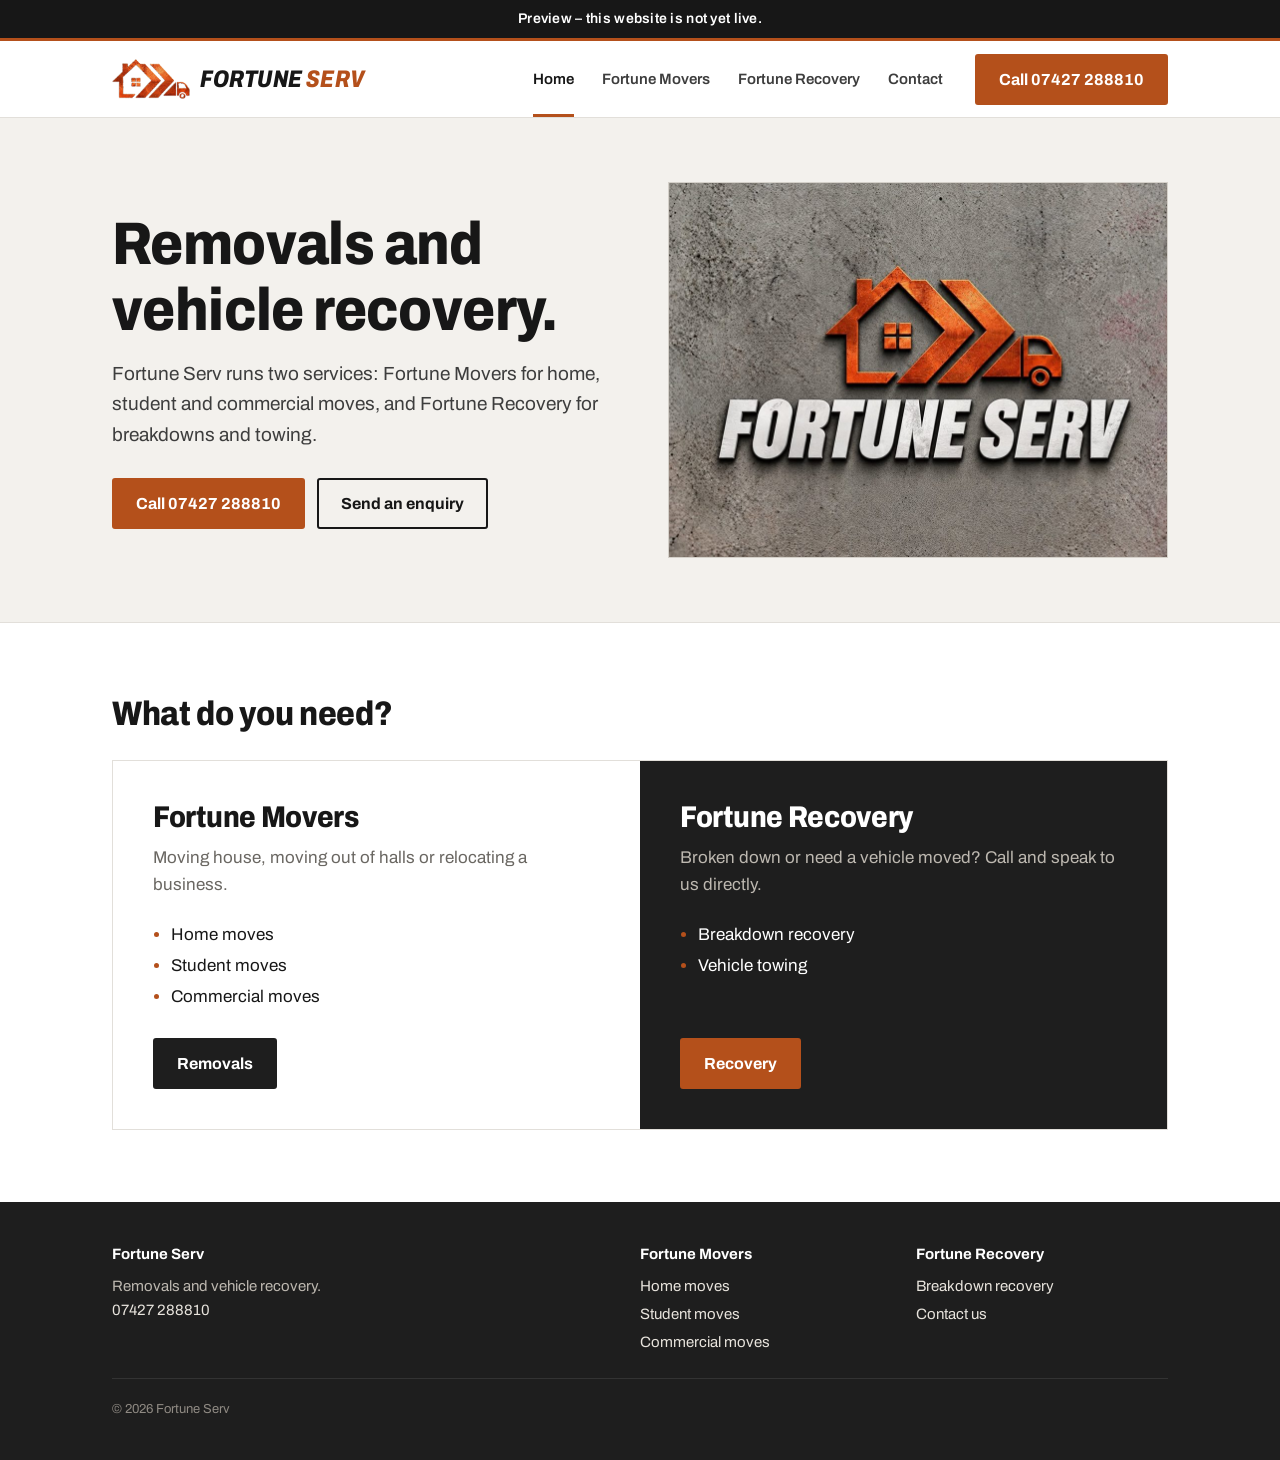
<file: index.html>
<!doctype html>
<html lang="en-GB">
<head>
  <meta charset="utf-8">
  <meta name="viewport" content="width=device-width, initial-scale=1">
  <meta name="robots" content="noindex, nofollow"><!-- PREVIEW: remove when live -->
  <title>Fortune Serv | Removals and Vehicle Recovery</title>
  <meta name="description" content="Fortune Serv: home, student and commercial removals with Fortune Movers, and breakdown recovery with Fortune Recovery.">
  <link rel="icon" href="images/favicon.svg" type="image/svg+xml">
  <link rel="preconnect" href="https://fonts.googleapis.com">
  <link rel="preconnect" href="https://fonts.gstatic.com" crossorigin>
  <link href="https://fonts.googleapis.com/css2?family=Archivo:ital,wdth,wght@0,62..125,400..800;1,62..125,800&display=swap" rel="stylesheet">
  <link rel="stylesheet" href="css/style.css">
</head>
<body>
  <!-- PREVIEW: remove this bar when the site goes live -->
  <div class="preview-bar">Preview &ndash; this website is not yet live.</div>

  <header class="header">
    <div class="wrap">
      <a class="wordmark" href="index.html"><img src="images/logo-mark.png" width="235" height="120" alt=""><span>Fortune <b>Serv</b></span></a>
      <nav class="nav" aria-label="Main">
        <a href="index.html" aria-current="page">Home</a>
        <a href="movers.html"><span class="nav-full">Fortune </span>Movers</a>
        <a href="recovery.html"><span class="nav-full">Fortune </span>Recovery</a>
        <a href="contact.html">Contact</a>
      </nav>
      <a class="btn header-call" href="tel:+447427288810">Call 07427 288810</a>
    </div>
  </header>

  <main>
    <section class="hero">
      <div class="wrap">
        <div>
          <h1>Removals and vehicle recovery.</h1>
          <p class="lede">Fortune Serv runs two services: Fortune Movers for home, student and commercial moves, and Fortune Recovery for breakdowns and towing.</p>
          <div class="actions">
            <a class="btn" href="tel:+447427288810">Call 07427 288810</a>
            <a class="btn btn-ghost" href="contact.html">Send an enquiry</a>
          </div>
        </div>
        <img class="hero-img" src="images/hero-serv.jpg" width="1000" height="750" alt="Fortune Serv logo">
      </div>
    </section>

    <section class="section">
      <div class="wrap">
        <h2 class="section-title">What do you need?</h2>
        <div class="split">
          <div class="split-item">
            <h3>Fortune Movers</h3>
            <p>Moving house, moving out of halls or relocating a business.</p>
            <ul>
              <li>Home moves</li>
              <li>Student moves</li>
              <li>Commercial moves</li>
            </ul>
            <a class="btn btn-dark" href="movers.html">Removals</a>
          </div>
          <div class="split-item is-dark">
            <h3>Fortune Recovery</h3>
            <p>Broken down or need a vehicle moved? Call and speak to us directly.</p>
            <ul>
              <li>Breakdown recovery</li>
              <li>Vehicle towing</li>
            </ul>
            <a class="btn" href="recovery.html">Recovery</a>
          </div>
        </div>
      </div>
    </section>
  </main>

  <footer class="footer">
    <div class="wrap">
      <div>
        <h4>Fortune Serv</h4>
        <p>Removals and vehicle recovery.</p>
        <p><a href="tel:+447427288810">07427 288810</a></p>
      </div>
      <div>
        <h4>Fortune Movers</h4>
        <ul>
          <li><a href="home-moves.html">Home moves</a></li>
          <li><a href="student-moves.html">Student moves</a></li>
          <li><a href="commercial-moves.html">Commercial moves</a></li>
        </ul>
      </div>
      <div>
        <h4>Fortune Recovery</h4>
        <ul>
          <li><a href="recovery.html">Breakdown recovery</a></li>
          <li><a href="contact.html">Contact us</a></li>
        </ul>
      </div>
      <p class="legal">&copy; 2026 Fortune Serv</p>
    </div>
  </footer>

  <a class="callbar" href="tel:+447427288810">Call 07427 288810</a>
</body>
</html>
</file>
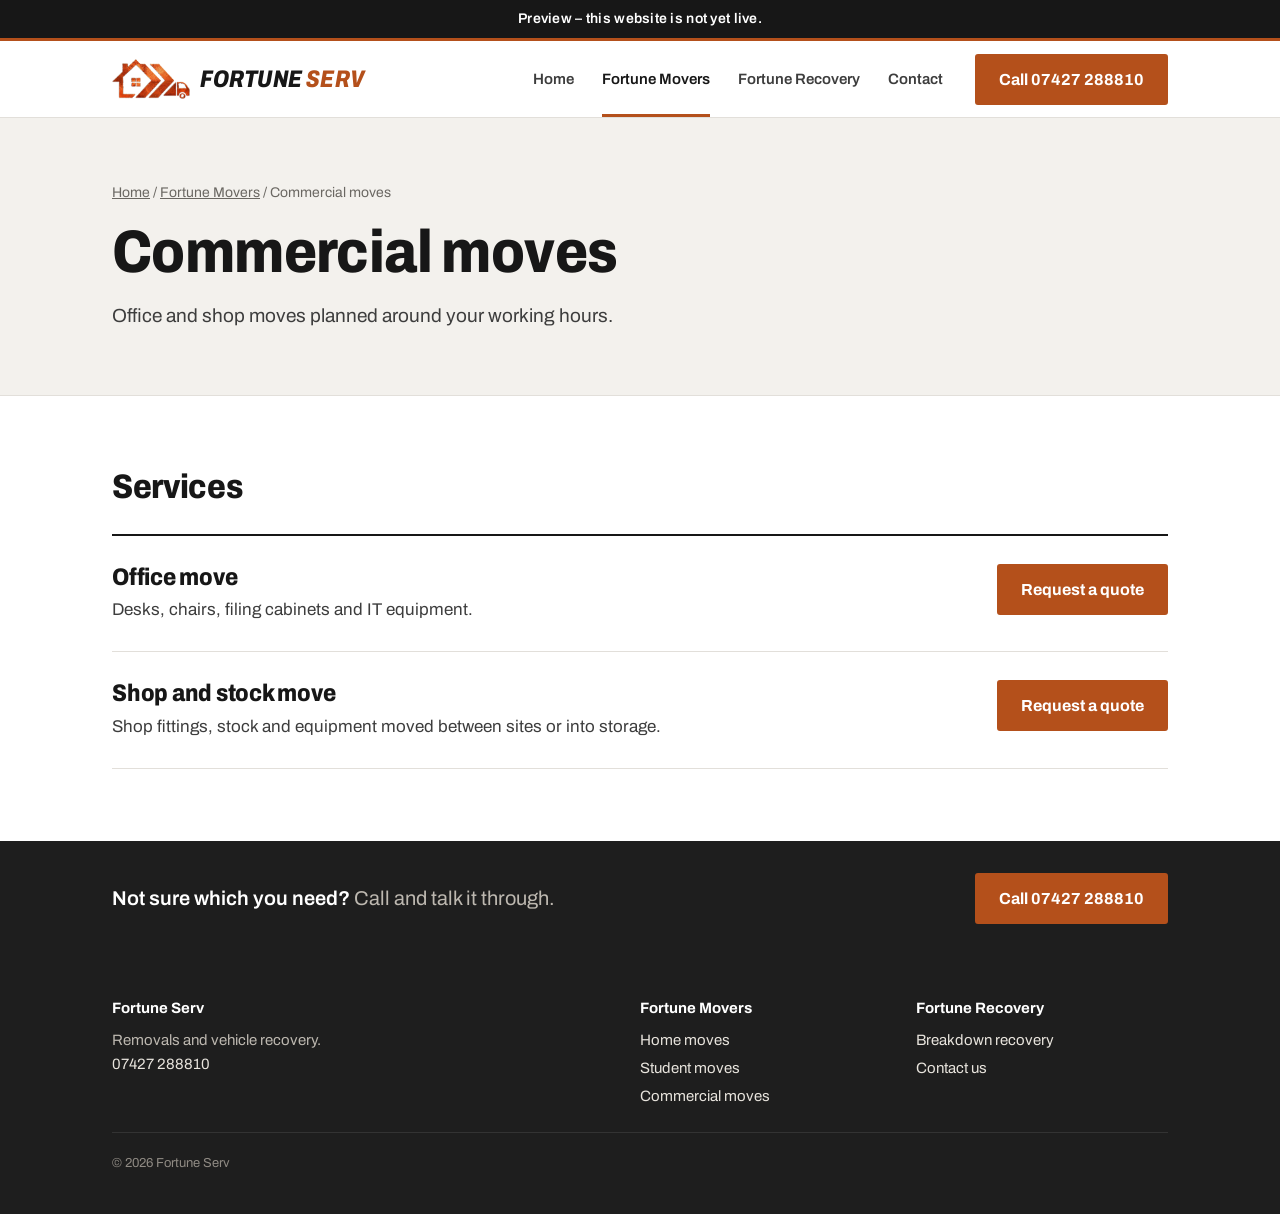
<file: commercial-moves.html>
<!doctype html>
<html lang="en-GB">
<head>
  <meta charset="utf-8">
  <meta name="viewport" content="width=device-width, initial-scale=1">
  <meta name="robots" content="noindex, nofollow"><!-- PREVIEW: remove when live -->
  <title>Commercial Moves | Fortune Movers</title>
  <meta name="description" content="Commercial removals from Fortune Movers: office moves, shop and stock moves.">
  <link rel="icon" href="images/favicon.svg" type="image/svg+xml">
  <link rel="preconnect" href="https://fonts.googleapis.com">
  <link rel="preconnect" href="https://fonts.gstatic.com" crossorigin>
  <link href="https://fonts.googleapis.com/css2?family=Archivo:ital,wdth,wght@0,62..125,400..800;1,62..125,800&display=swap" rel="stylesheet">
  <link rel="stylesheet" href="css/style.css">
</head>
<body>
  <!-- PREVIEW: remove this bar when the site goes live -->
  <div class="preview-bar">Preview &ndash; this website is not yet live.</div>

  <header class="header">
    <div class="wrap">
      <a class="wordmark" href="index.html"><img src="images/logo-mark.png" width="235" height="120" alt=""><span>Fortune <b>Serv</b></span></a>
      <nav class="nav" aria-label="Main">
        <a href="index.html">Home</a>
        <a href="movers.html" aria-current="page"><span class="nav-full">Fortune </span>Movers</a>
        <a href="recovery.html"><span class="nav-full">Fortune </span>Recovery</a>
        <a href="contact.html">Contact</a>
      </nav>
      <a class="btn header-call" href="tel:+447427288810">Call 07427 288810</a>
    </div>
  </header>

  <main>
    <section class="hero hero-plain">
      <div class="wrap">
        <p class="crumbs"><a href="index.html">Home</a> / <a href="movers.html">Fortune Movers</a> / Commercial moves</p>
        <h1>Commercial moves</h1>
        <p class="lede">Office and shop moves planned around your working hours.</p>
      </div>
    </section>

    <section class="section">
      <div class="wrap">
        <h2 class="section-title">Services</h2>
        <div class="services">
        <div class="service">
          <div>
            <h2>Office move</h2>
            <p>Desks, chairs, filing cabinets and IT equipment.</p>
            <!-- To add a photo: <img class="service-photo" src="images/your-photo.jpg" alt="Short description"> -->
          </div>
          <a class="btn" href="contact.html?service=Commercial%20move%20-%20Office%20move">Request a quote</a>
        </div>
        <div class="service">
          <div>
            <h2>Shop and stock move</h2>
            <p>Shop fittings, stock and equipment moved between sites or into storage.</p>
            <!-- To add a photo: <img class="service-photo" src="images/your-photo.jpg" alt="Short description"> -->
          </div>
          <a class="btn" href="contact.html?service=Commercial%20move%20-%20Shop%20and%20stock%20move">Request a quote</a>
        </div>
        </div>
      </div>
    </section>

    <section class="callout">
      <div class="wrap">
        <p>Not sure which you need? <span>Call and talk it through.</span></p>
        <a class="btn" href="tel:+447427288810">Call 07427 288810</a>
      </div>
    </section>
  </main>

  <footer class="footer">
    <div class="wrap">
      <div>
        <h4>Fortune Serv</h4>
        <p>Removals and vehicle recovery.</p>
        <p><a href="tel:+447427288810">07427 288810</a></p>
      </div>
      <div>
        <h4>Fortune Movers</h4>
        <ul>
          <li><a href="home-moves.html">Home moves</a></li>
          <li><a href="student-moves.html">Student moves</a></li>
          <li><a href="commercial-moves.html">Commercial moves</a></li>
        </ul>
      </div>
      <div>
        <h4>Fortune Recovery</h4>
        <ul>
          <li><a href="recovery.html">Breakdown recovery</a></li>
          <li><a href="contact.html">Contact us</a></li>
        </ul>
      </div>
      <p class="legal">&copy; 2026 Fortune Serv</p>
    </div>
  </footer>

  <a class="callbar" href="tel:+447427288810">Call 07427 288810</a>
</body>
</html>
</file>
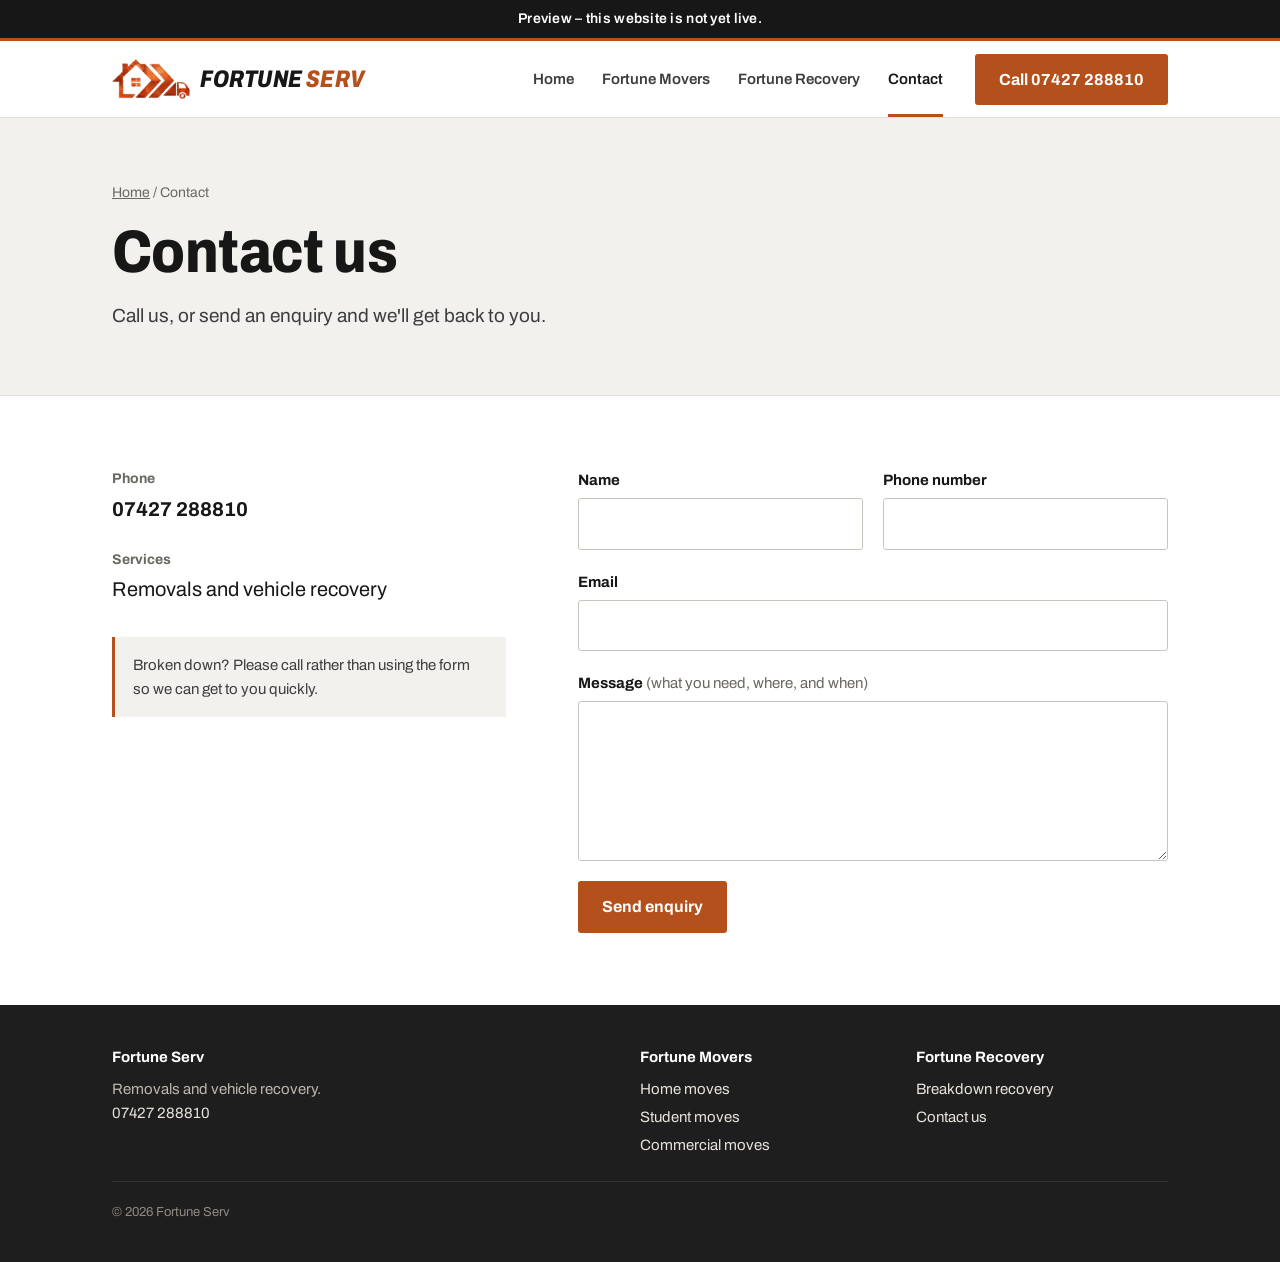
<file: contact.html>
<!doctype html>
<html lang="en-GB">
<head>
  <meta charset="utf-8">
  <meta name="viewport" content="width=device-width, initial-scale=1">
  <meta name="robots" content="noindex, nofollow"><!-- PREVIEW: remove when live -->
  <title>Contact | Fortune Serv</title>
  <meta name="description" content="Contact Fortune Serv on 07427 288810 or send an enquiry for a removals quote or vehicle recovery.">
  <link rel="icon" href="images/favicon.svg" type="image/svg+xml">
  <link rel="preconnect" href="https://fonts.googleapis.com">
  <link rel="preconnect" href="https://fonts.gstatic.com" crossorigin>
  <link href="https://fonts.googleapis.com/css2?family=Archivo:ital,wdth,wght@0,62..125,400..800;1,62..125,800&display=swap" rel="stylesheet">
  <link rel="stylesheet" href="css/style.css">
</head>
<body>
  <!-- PREVIEW: remove this bar when the site goes live -->
  <div class="preview-bar">Preview &ndash; this website is not yet live.</div>

  <header class="header">
    <div class="wrap">
      <a class="wordmark" href="index.html"><img src="images/logo-mark.png" width="235" height="120" alt=""><span>Fortune <b>Serv</b></span></a>
      <nav class="nav" aria-label="Main">
        <a href="index.html">Home</a>
        <a href="movers.html"><span class="nav-full">Fortune </span>Movers</a>
        <a href="recovery.html"><span class="nav-full">Fortune </span>Recovery</a>
        <a href="contact.html" aria-current="page">Contact</a>
      </nav>
      <a class="btn header-call" href="tel:+447427288810">Call 07427 288810</a>
    </div>
  </header>

  <main>
    <section class="hero hero-plain">
      <div class="wrap">
        <p class="crumbs"><a href="index.html">Home</a> / Contact</p>
        <h1>Contact us</h1>
        <p class="lede">Call us, or send an enquiry and we'll get back to you.</p>
      </div>
    </section>

    <section class="section">
      <div class="wrap contact">
        <div>
          <dl class="contact-details">
            <dt>Phone</dt>
            <dd><a href="tel:+447427288810">07427 288810</a></dd>
            <dt>Services</dt>
            <dd>Removals and vehicle recovery</dd>
          </dl>
          <p class="contact-note">Broken down? Please call rather than using the form so we can get to you quickly.</p>
        </div>

        <!-- Replace YOUR_FORM_ID with your Formspree form ID (see README.md) -->
        <form class="form" action="https://formspree.io/f/YOUR_FORM_ID" method="POST">
          <input type="hidden" name="_subject" value="New enquiry from the Fortune Serv website">
          <div class="form-row">
            <div class="field">
              <label for="name">Name</label>
              <input id="name" name="name" type="text" autocomplete="name" required>
            </div>
            <div class="field">
              <label for="phone">Phone number</label>
              <input id="phone" name="phone" type="tel" autocomplete="tel" required>
            </div>
          </div>
          <div class="field">
            <label for="email">Email</label>
            <input id="email" name="email" type="email" autocomplete="email" required>
          </div>
          <div class="field">
            <label for="message">Message <span>(what you need, where, and when)</span></label>
            <textarea id="message" name="message" required></textarea>
          </div>
          <button class="btn" type="submit">Send enquiry</button>
        </form>
      </div>
    </section>
  </main>

  <footer class="footer">
    <div class="wrap">
      <div>
        <h4>Fortune Serv</h4>
        <p>Removals and vehicle recovery.</p>
        <p><a href="tel:+447427288810">07427 288810</a></p>
      </div>
      <div>
        <h4>Fortune Movers</h4>
        <ul>
          <li><a href="home-moves.html">Home moves</a></li>
          <li><a href="student-moves.html">Student moves</a></li>
          <li><a href="commercial-moves.html">Commercial moves</a></li>
        </ul>
      </div>
      <div>
        <h4>Fortune Recovery</h4>
        <ul>
          <li><a href="recovery.html">Breakdown recovery</a></li>
          <li><a href="contact.html">Contact us</a></li>
        </ul>
      </div>
      <p class="legal">&copy; 2026 Fortune Serv</p>
    </div>
  </footer>

  <a class="callbar" href="tel:+447427288810">Call 07427 288810</a>
  <script>
    // Pre-fill the message when arriving from a "Request a quote" button
    var service = new URLSearchParams(location.search).get("service");
    if (service) {
      document.getElementById("message").value = "Quote request: " + service + "\n\n";
    }
  </script>
</body>
</html>
</file>
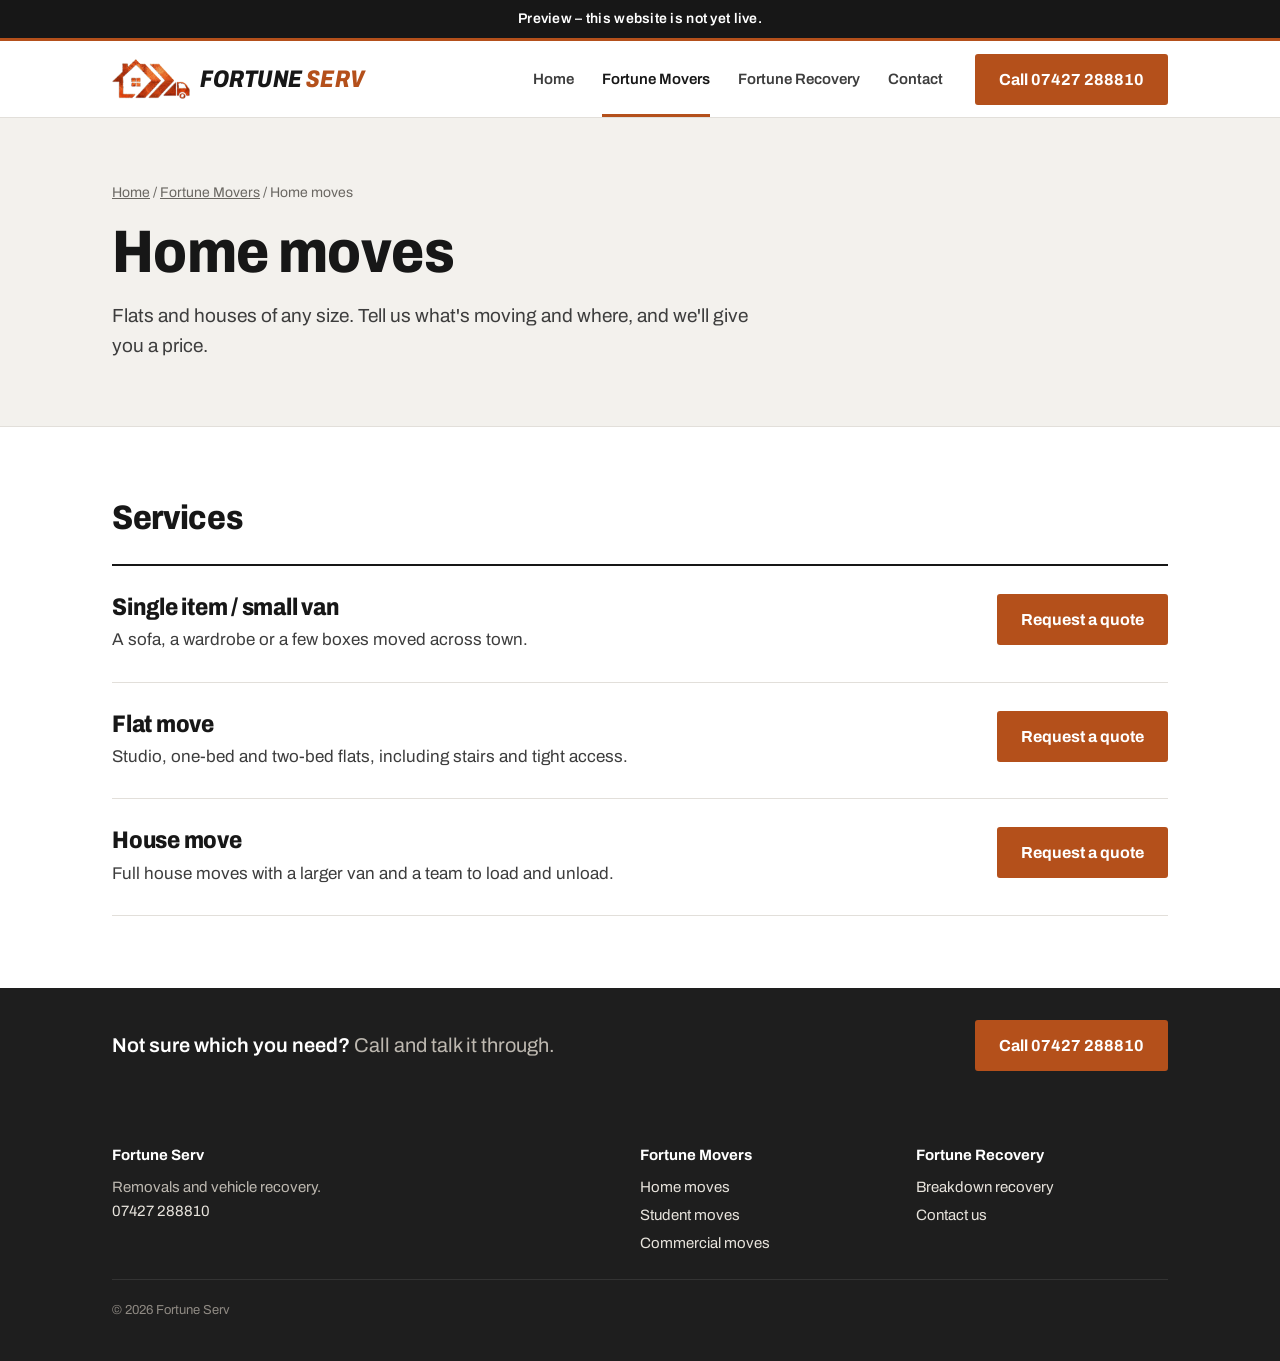
<file: home-moves.html>
<!doctype html>
<html lang="en-GB">
<head>
  <meta charset="utf-8">
  <meta name="viewport" content="width=device-width, initial-scale=1">
  <meta name="robots" content="noindex, nofollow"><!-- PREVIEW: remove when live -->
  <title>Home Moves | Fortune Movers</title>
  <meta name="description" content="Home removals from Fortune Movers: single items, flat moves and house moves.">
  <link rel="icon" href="images/favicon.svg" type="image/svg+xml">
  <link rel="preconnect" href="https://fonts.googleapis.com">
  <link rel="preconnect" href="https://fonts.gstatic.com" crossorigin>
  <link href="https://fonts.googleapis.com/css2?family=Archivo:ital,wdth,wght@0,62..125,400..800;1,62..125,800&display=swap" rel="stylesheet">
  <link rel="stylesheet" href="css/style.css">
</head>
<body>
  <!-- PREVIEW: remove this bar when the site goes live -->
  <div class="preview-bar">Preview &ndash; this website is not yet live.</div>

  <header class="header">
    <div class="wrap">
      <a class="wordmark" href="index.html"><img src="images/logo-mark.png" width="235" height="120" alt=""><span>Fortune <b>Serv</b></span></a>
      <nav class="nav" aria-label="Main">
        <a href="index.html">Home</a>
        <a href="movers.html" aria-current="page"><span class="nav-full">Fortune </span>Movers</a>
        <a href="recovery.html"><span class="nav-full">Fortune </span>Recovery</a>
        <a href="contact.html">Contact</a>
      </nav>
      <a class="btn header-call" href="tel:+447427288810">Call 07427 288810</a>
    </div>
  </header>

  <main>
    <section class="hero hero-plain">
      <div class="wrap">
        <p class="crumbs"><a href="index.html">Home</a> / <a href="movers.html">Fortune Movers</a> / Home moves</p>
        <h1>Home moves</h1>
        <p class="lede">Flats and houses of any size. Tell us what's moving and where, and we'll give you a price.</p>
      </div>
    </section>

    <section class="section">
      <div class="wrap">
        <h2 class="section-title">Services</h2>
        <div class="services">
        <div class="service">
          <div>
            <h2>Single item / small van</h2>
            <p>A sofa, a wardrobe or a few boxes moved across town.</p>
            <!-- To add a photo: <img class="service-photo" src="images/your-photo.jpg" alt="Short description"> -->
          </div>
          <a class="btn" href="contact.html?service=Home%20move%20-%20Single%20item%20%2F%20small%20van">Request a quote</a>
        </div>
        <div class="service">
          <div>
            <h2>Flat move</h2>
            <p>Studio, one-bed and two-bed flats, including stairs and tight access.</p>
            <!-- To add a photo: <img class="service-photo" src="images/your-photo.jpg" alt="Short description"> -->
          </div>
          <a class="btn" href="contact.html?service=Home%20move%20-%20Flat%20move">Request a quote</a>
        </div>
        <div class="service">
          <div>
            <h2>House move</h2>
            <p>Full house moves with a larger van and a team to load and unload.</p>
            <!-- To add a photo: <img class="service-photo" src="images/your-photo.jpg" alt="Short description"> -->
          </div>
          <a class="btn" href="contact.html?service=Home%20move%20-%20House%20move">Request a quote</a>
        </div>
        </div>
      </div>
    </section>

    <section class="callout">
      <div class="wrap">
        <p>Not sure which you need? <span>Call and talk it through.</span></p>
        <a class="btn" href="tel:+447427288810">Call 07427 288810</a>
      </div>
    </section>
  </main>

  <footer class="footer">
    <div class="wrap">
      <div>
        <h4>Fortune Serv</h4>
        <p>Removals and vehicle recovery.</p>
        <p><a href="tel:+447427288810">07427 288810</a></p>
      </div>
      <div>
        <h4>Fortune Movers</h4>
        <ul>
          <li><a href="home-moves.html">Home moves</a></li>
          <li><a href="student-moves.html">Student moves</a></li>
          <li><a href="commercial-moves.html">Commercial moves</a></li>
        </ul>
      </div>
      <div>
        <h4>Fortune Recovery</h4>
        <ul>
          <li><a href="recovery.html">Breakdown recovery</a></li>
          <li><a href="contact.html">Contact us</a></li>
        </ul>
      </div>
      <p class="legal">&copy; 2026 Fortune Serv</p>
    </div>
  </footer>

  <a class="callbar" href="tel:+447427288810">Call 07427 288810</a>
</body>
</html>
</file>
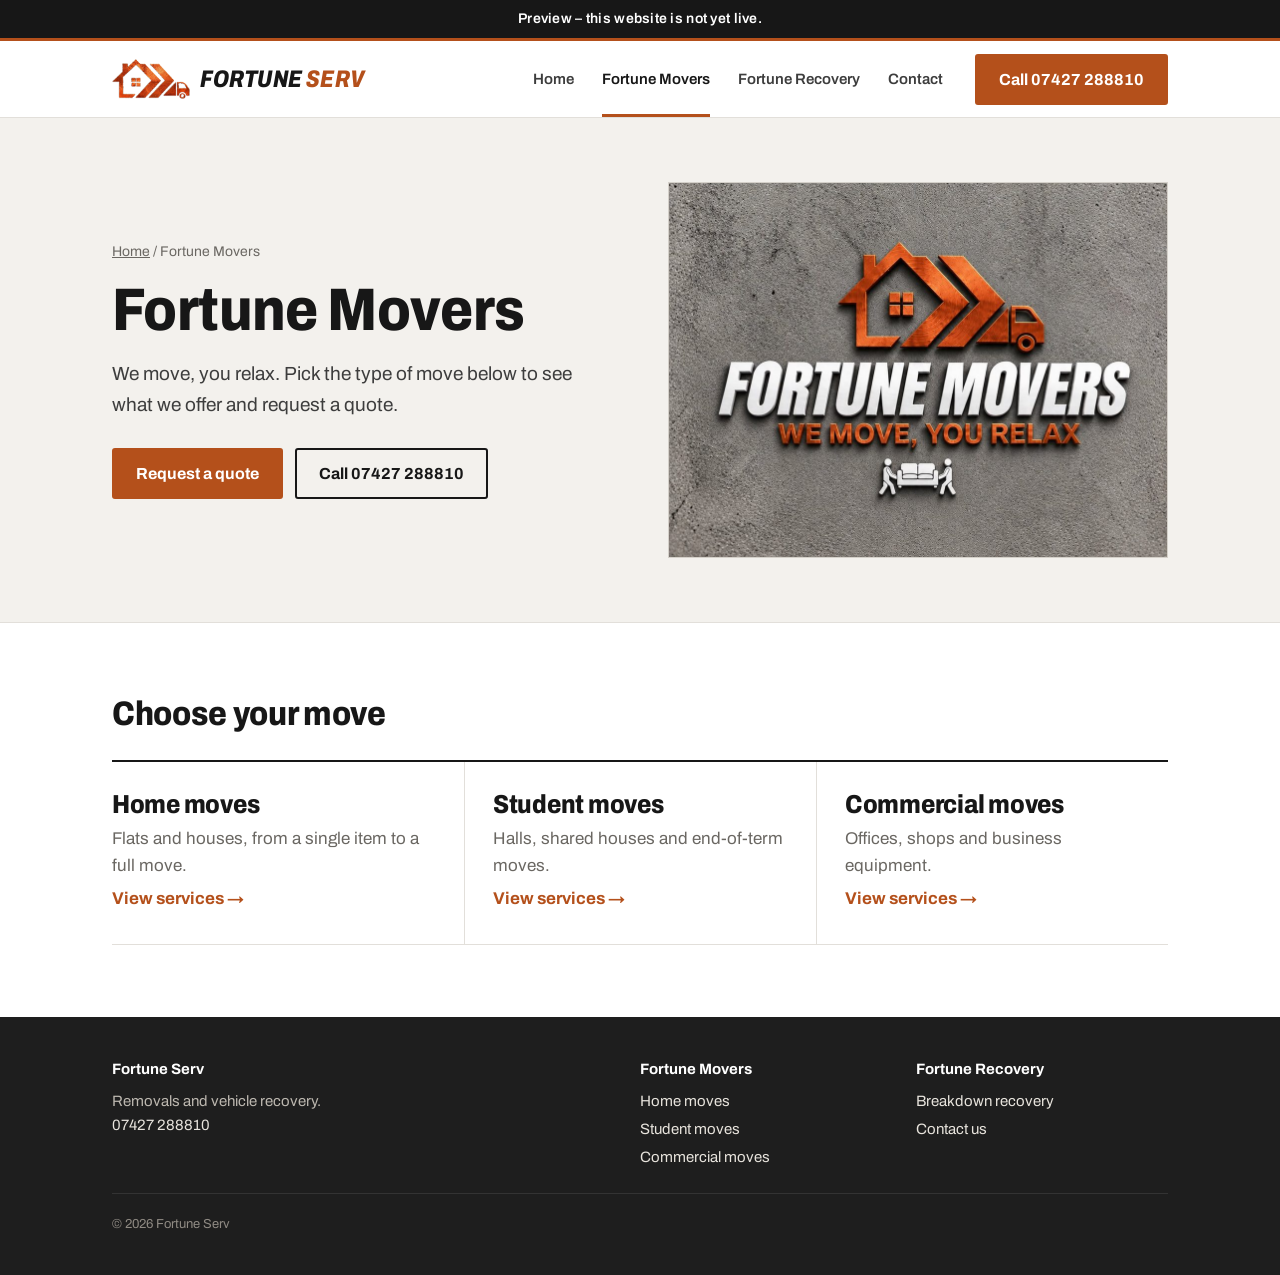
<file: movers.html>
<!doctype html>
<html lang="en-GB">
<head>
  <meta charset="utf-8">
  <meta name="viewport" content="width=device-width, initial-scale=1">
  <meta name="robots" content="noindex, nofollow"><!-- PREVIEW: remove when live -->
  <title>Fortune Movers | Home, Student and Commercial Moves</title>
  <meta name="description" content="Fortune Movers: home moves, student moves and commercial moves. We move, you relax.">
  <link rel="icon" href="images/favicon.svg" type="image/svg+xml">
  <link rel="preconnect" href="https://fonts.googleapis.com">
  <link rel="preconnect" href="https://fonts.gstatic.com" crossorigin>
  <link href="https://fonts.googleapis.com/css2?family=Archivo:ital,wdth,wght@0,62..125,400..800;1,62..125,800&display=swap" rel="stylesheet">
  <link rel="stylesheet" href="css/style.css">
</head>
<body>
  <!-- PREVIEW: remove this bar when the site goes live -->
  <div class="preview-bar">Preview &ndash; this website is not yet live.</div>

  <header class="header">
    <div class="wrap">
      <a class="wordmark" href="index.html"><img src="images/logo-mark.png" width="235" height="120" alt=""><span>Fortune <b>Serv</b></span></a>
      <nav class="nav" aria-label="Main">
        <a href="index.html">Home</a>
        <a href="movers.html" aria-current="page"><span class="nav-full">Fortune </span>Movers</a>
        <a href="recovery.html"><span class="nav-full">Fortune </span>Recovery</a>
        <a href="contact.html">Contact</a>
      </nav>
      <a class="btn header-call" href="tel:+447427288810">Call 07427 288810</a>
    </div>
  </header>

  <main>
    <section class="hero">
      <div class="wrap">
        <div>
          <p class="crumbs"><a href="index.html">Home</a> / Fortune Movers</p>
          <h1>Fortune Movers</h1>
          <p class="lede">We move, you relax. Pick the type of move below to see what we offer and request a quote.</p>
          <div class="actions">
            <a class="btn" href="contact.html?service=Removals">Request a quote</a>
            <a class="btn btn-ghost" href="tel:+447427288810">Call 07427 288810</a>
          </div>
        </div>
        <img class="hero-img" src="images/hero-movers.jpg" width="1000" height="750" alt="Fortune Movers logo: We move, you relax">
      </div>
    </section>

    <section class="section">
      <div class="wrap">
        <h2 class="section-title">Choose your move</h2>
        <div class="types">
          <a class="type" href="home-moves.html">
            <h3>Home moves</h3>
            <p>Flats and houses, from a single item to a full move.</p>
            <span class="go">View services &rarr;</span>
          </a>
          <a class="type" href="student-moves.html">
            <h3>Student moves</h3>
            <p>Halls, shared houses and end-of-term moves.</p>
            <span class="go">View services &rarr;</span>
          </a>
          <a class="type" href="commercial-moves.html">
            <h3>Commercial moves</h3>
            <p>Offices, shops and business equipment.</p>
            <span class="go">View services &rarr;</span>
          </a>
        </div>
      </div>
    </section>
  </main>

  <footer class="footer">
    <div class="wrap">
      <div>
        <h4>Fortune Serv</h4>
        <p>Removals and vehicle recovery.</p>
        <p><a href="tel:+447427288810">07427 288810</a></p>
      </div>
      <div>
        <h4>Fortune Movers</h4>
        <ul>
          <li><a href="home-moves.html">Home moves</a></li>
          <li><a href="student-moves.html">Student moves</a></li>
          <li><a href="commercial-moves.html">Commercial moves</a></li>
        </ul>
      </div>
      <div>
        <h4>Fortune Recovery</h4>
        <ul>
          <li><a href="recovery.html">Breakdown recovery</a></li>
          <li><a href="contact.html">Contact us</a></li>
        </ul>
      </div>
      <p class="legal">&copy; 2026 Fortune Serv</p>
    </div>
  </footer>

  <a class="callbar" href="tel:+447427288810">Call 07427 288810</a>
</body>
</html>
</file>
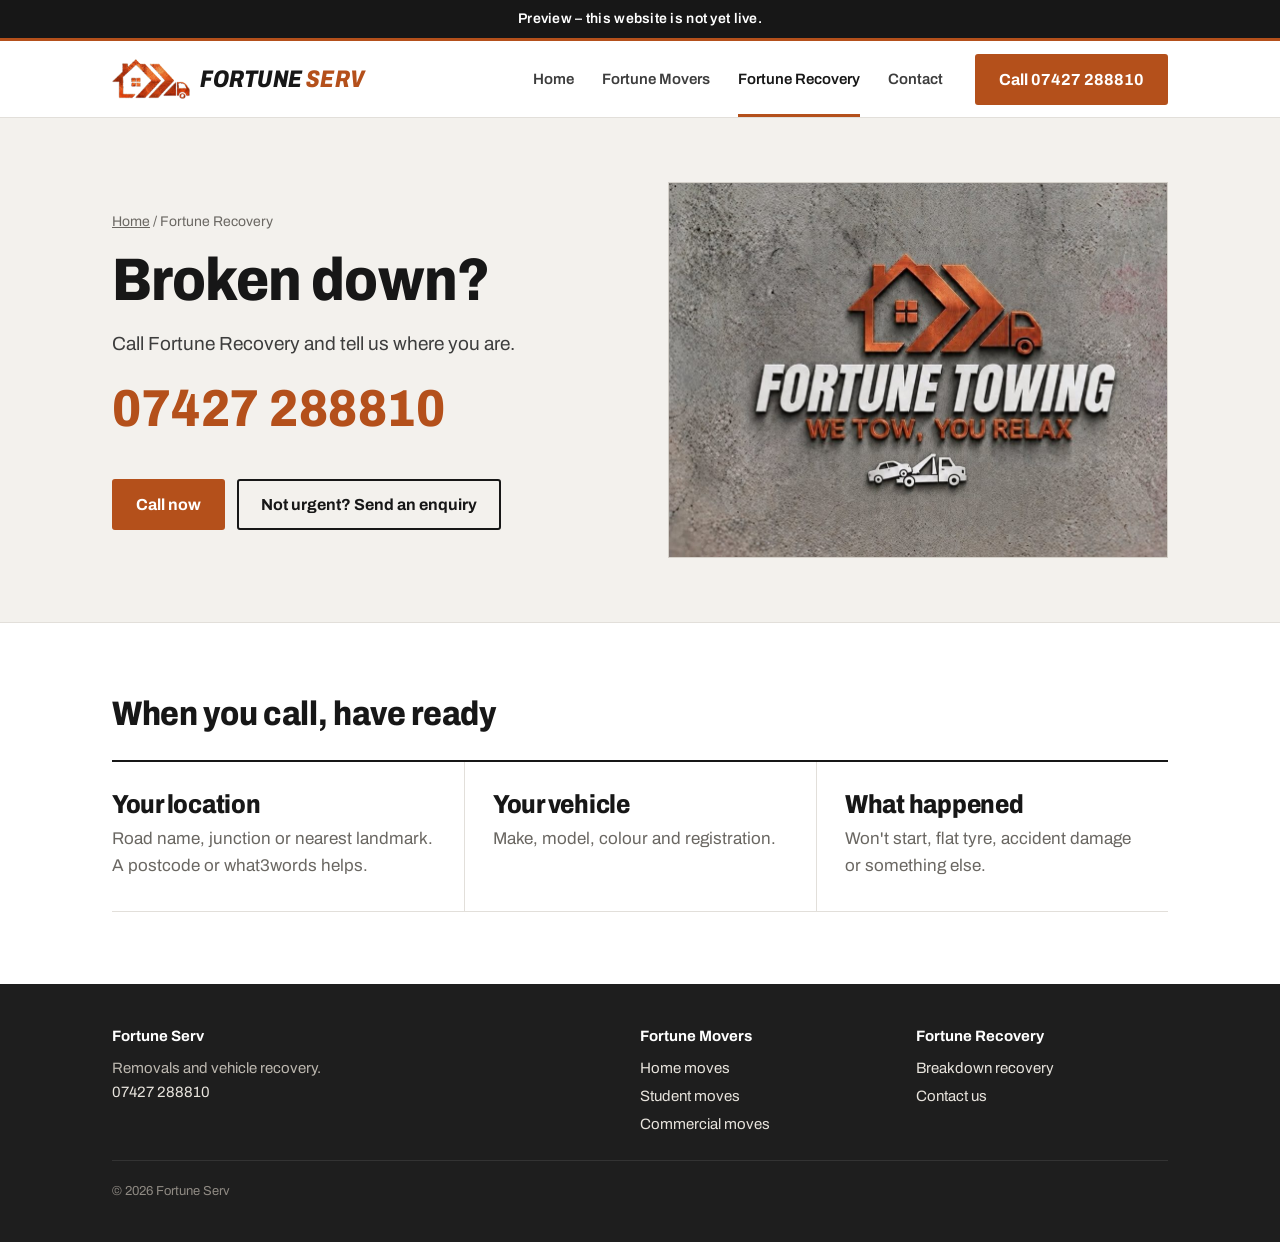
<file: recovery.html>
<!doctype html>
<html lang="en-GB">
<head>
  <meta charset="utf-8">
  <meta name="viewport" content="width=device-width, initial-scale=1">
  <meta name="robots" content="noindex, nofollow"><!-- PREVIEW: remove when live -->
  <title>Fortune Recovery | Breakdown Recovery and Towing</title>
  <meta name="description" content="Broken down? Call Fortune Recovery on 07427 288810 for breakdown recovery and towing.">
  <link rel="icon" href="images/favicon.svg" type="image/svg+xml">
  <link rel="preconnect" href="https://fonts.googleapis.com">
  <link rel="preconnect" href="https://fonts.gstatic.com" crossorigin>
  <link href="https://fonts.googleapis.com/css2?family=Archivo:ital,wdth,wght@0,62..125,400..800;1,62..125,800&display=swap" rel="stylesheet">
  <link rel="stylesheet" href="css/style.css">
</head>
<body>
  <!-- PREVIEW: remove this bar when the site goes live -->
  <div class="preview-bar">Preview &ndash; this website is not yet live.</div>

  <header class="header">
    <div class="wrap">
      <a class="wordmark" href="index.html"><img src="images/logo-mark.png" width="235" height="120" alt=""><span>Fortune <b>Serv</b></span></a>
      <nav class="nav" aria-label="Main">
        <a href="index.html">Home</a>
        <a href="movers.html"><span class="nav-full">Fortune </span>Movers</a>
        <a href="recovery.html" aria-current="page"><span class="nav-full">Fortune </span>Recovery</a>
        <a href="contact.html">Contact</a>
      </nav>
      <a class="btn header-call" href="tel:+447427288810">Call 07427 288810</a>
    </div>
  </header>

  <main>
    <section class="hero">
      <div class="wrap">
        <div>
          <p class="crumbs"><a href="index.html">Home</a> / Fortune Recovery</p>
          <h1>Broken down?</h1>
          <p class="lede">Call Fortune Recovery and tell us where you are.</p>
          <a class="phone-big" href="tel:+447427288810">07427 288810</a>
          <div class="actions">
            <a class="btn" href="tel:+447427288810">Call now</a>
            <a class="btn btn-ghost" href="contact.html?service=Vehicle%20recovery">Not urgent? Send an enquiry</a>
          </div>
        </div>
        <img class="hero-img" src="images/hero-recovery.jpg" width="1000" height="750" alt="Fortune Towing logo: We tow, you relax">
      </div>
    </section>

    <section class="section">
      <div class="wrap">
        <h2 class="section-title">When you call, have ready</h2>
        <div class="types">
          <div class="type">
            <h3>Your location</h3>
            <p>Road name, junction or nearest landmark. A postcode or what3words helps.</p>
          </div>
          <div class="type">
            <h3>Your vehicle</h3>
            <p>Make, model, colour and registration.</p>
          </div>
          <div class="type">
            <h3>What happened</h3>
            <p>Won't start, flat tyre, accident damage or something else.</p>
          </div>
        </div>
      </div>
    </section>
  </main>

  <footer class="footer">
    <div class="wrap">
      <div>
        <h4>Fortune Serv</h4>
        <p>Removals and vehicle recovery.</p>
        <p><a href="tel:+447427288810">07427 288810</a></p>
      </div>
      <div>
        <h4>Fortune Movers</h4>
        <ul>
          <li><a href="home-moves.html">Home moves</a></li>
          <li><a href="student-moves.html">Student moves</a></li>
          <li><a href="commercial-moves.html">Commercial moves</a></li>
        </ul>
      </div>
      <div>
        <h4>Fortune Recovery</h4>
        <ul>
          <li><a href="recovery.html">Breakdown recovery</a></li>
          <li><a href="contact.html">Contact us</a></li>
        </ul>
      </div>
      <p class="legal">&copy; 2026 Fortune Serv</p>
    </div>
  </footer>

  <a class="callbar" href="tel:+447427288810">Call 07427 288810</a>
</body>
</html>
</file>
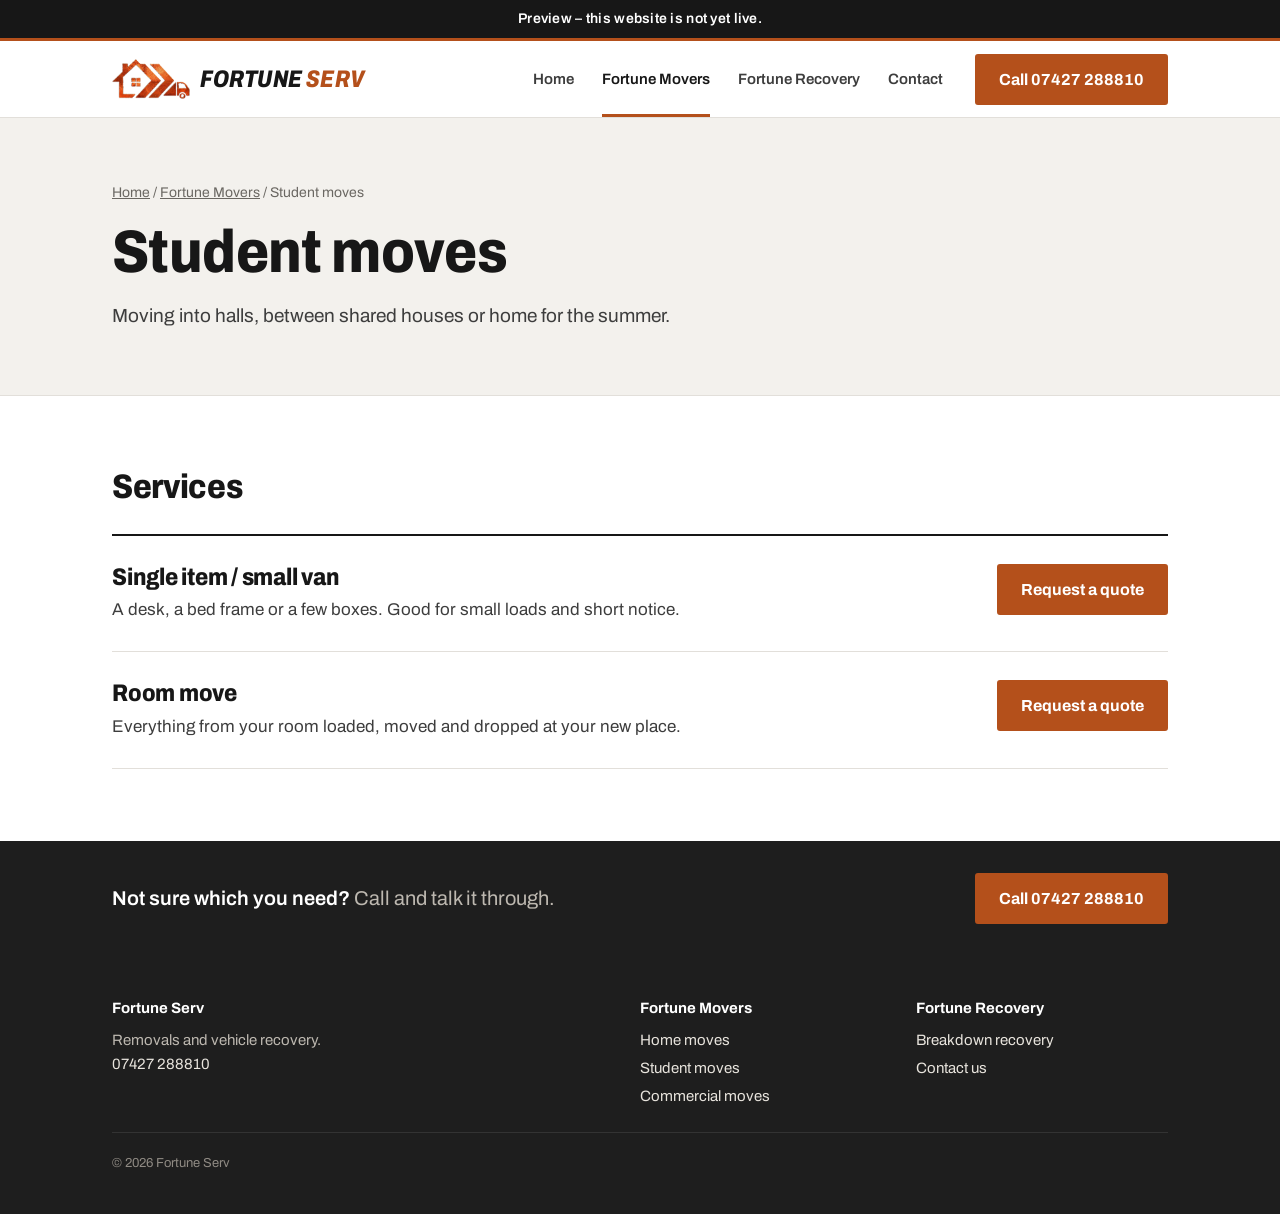
<file: student-moves.html>
<!doctype html>
<html lang="en-GB">
<head>
  <meta charset="utf-8">
  <meta name="viewport" content="width=device-width, initial-scale=1">
  <meta name="robots" content="noindex, nofollow"><!-- PREVIEW: remove when live -->
  <title>Student Moves | Fortune Movers</title>
  <meta name="description" content="Student moves from Fortune Movers: single items, small van moves and room moves.">
  <link rel="icon" href="images/favicon.svg" type="image/svg+xml">
  <link rel="preconnect" href="https://fonts.googleapis.com">
  <link rel="preconnect" href="https://fonts.gstatic.com" crossorigin>
  <link href="https://fonts.googleapis.com/css2?family=Archivo:ital,wdth,wght@0,62..125,400..800;1,62..125,800&display=swap" rel="stylesheet">
  <link rel="stylesheet" href="css/style.css">
</head>
<body>
  <!-- PREVIEW: remove this bar when the site goes live -->
  <div class="preview-bar">Preview &ndash; this website is not yet live.</div>

  <header class="header">
    <div class="wrap">
      <a class="wordmark" href="index.html"><img src="images/logo-mark.png" width="235" height="120" alt=""><span>Fortune <b>Serv</b></span></a>
      <nav class="nav" aria-label="Main">
        <a href="index.html">Home</a>
        <a href="movers.html" aria-current="page"><span class="nav-full">Fortune </span>Movers</a>
        <a href="recovery.html"><span class="nav-full">Fortune </span>Recovery</a>
        <a href="contact.html">Contact</a>
      </nav>
      <a class="btn header-call" href="tel:+447427288810">Call 07427 288810</a>
    </div>
  </header>

  <main>
    <section class="hero hero-plain">
      <div class="wrap">
        <p class="crumbs"><a href="index.html">Home</a> / <a href="movers.html">Fortune Movers</a> / Student moves</p>
        <h1>Student moves</h1>
        <p class="lede">Moving into halls, between shared houses or home for the summer.</p>
      </div>
    </section>

    <section class="section">
      <div class="wrap">
        <h2 class="section-title">Services</h2>
        <div class="services">
        <div class="service">
          <div>
            <h2>Single item / small van</h2>
            <p>A desk, a bed frame or a few boxes. Good for small loads and short notice.</p>
            <!-- To add a photo: <img class="service-photo" src="images/your-photo.jpg" alt="Short description"> -->
          </div>
          <a class="btn" href="contact.html?service=Student%20move%20-%20Single%20item%20%2F%20small%20van">Request a quote</a>
        </div>
        <div class="service">
          <div>
            <h2>Room move</h2>
            <p>Everything from your room loaded, moved and dropped at your new place.</p>
            <!-- To add a photo: <img class="service-photo" src="images/your-photo.jpg" alt="Short description"> -->
          </div>
          <a class="btn" href="contact.html?service=Student%20move%20-%20Room%20move">Request a quote</a>
        </div>
        </div>
      </div>
    </section>

    <section class="callout">
      <div class="wrap">
        <p>Not sure which you need? <span>Call and talk it through.</span></p>
        <a class="btn" href="tel:+447427288810">Call 07427 288810</a>
      </div>
    </section>
  </main>

  <footer class="footer">
    <div class="wrap">
      <div>
        <h4>Fortune Serv</h4>
        <p>Removals and vehicle recovery.</p>
        <p><a href="tel:+447427288810">07427 288810</a></p>
      </div>
      <div>
        <h4>Fortune Movers</h4>
        <ul>
          <li><a href="home-moves.html">Home moves</a></li>
          <li><a href="student-moves.html">Student moves</a></li>
          <li><a href="commercial-moves.html">Commercial moves</a></li>
        </ul>
      </div>
      <div>
        <h4>Fortune Recovery</h4>
        <ul>
          <li><a href="recovery.html">Breakdown recovery</a></li>
          <li><a href="contact.html">Contact us</a></li>
        </ul>
      </div>
      <p class="legal">&copy; 2026 Fortune Serv</p>
    </div>
  </footer>

  <a class="callbar" href="tel:+447427288810">Call 07427 288810</a>
</body>
</html>
</file>
<file: css/style.css>
/* Fortune Serv */

:root {
  --ink: #171717;
  --ink-soft: #3d3d3d;
  --muted: #6a6762;
  --line: #e2dfda;
  --paper: #ffffff;
  --stone: #f3f1ed;
  --char: #1e1e1e;
  --copper: #b4501b;
  --copper-dark: #933f13;
  --wrap: 1120px;
}

* { box-sizing: border-box; margin: 0; padding: 0; }

html { -webkit-text-size-adjust: 100%; }

body {
  font-family: "Archivo", "Helvetica Neue", Arial, sans-serif;
  font-size: 17px;
  line-height: 1.6;
  color: var(--ink);
  background: var(--paper);
}

img { display: block; max-width: 100%; height: auto; }
a { color: inherit; }

h1, h2, h3 {
  font-weight: 800;
  font-stretch: 88%;
  line-height: 1.1;
  letter-spacing: -0.01em;
}

.wrap {
  max-width: var(--wrap);
  margin: 0 auto;
  padding: 0 16px;
}
@media (min-width: 700px) {
  .wrap { padding: 0 32px; }
}

/* ---------- Header ---------- */

.header {
  border-bottom: 1px solid var(--line);
  background: var(--paper);
}
.header .wrap {
  display: flex;
  flex-wrap: wrap;
  align-items: center;
  justify-content: space-between;
  column-gap: 32px;
}

.wordmark {
  display: inline-flex;
  align-items: center;
  gap: 10px;
  padding: 14px 0;
  text-decoration: none;
  font-weight: 800;
  font-stretch: 80%;
  font-style: italic;
  font-size: 24px;
  letter-spacing: 0.01em;
  text-transform: uppercase;
}
.wordmark b { color: var(--copper); font-weight: 800; }
.wordmark img { width: auto; height: 34px; }
@media (min-width: 860px) {
  .wordmark img { height: 40px; }
}

.nav {
  display: flex;
  gap: 24px;
  width: 100%;
  overflow-x: auto;
  border-top: 1px solid var(--line);
}
.nav a {
  padding: 12px 0;
  font-size: 15px;
  font-weight: 600;
  color: var(--ink-soft);
  text-decoration: none;
  white-space: nowrap;
  border-bottom: 3px solid transparent;
}
.nav a:hover { color: var(--ink); }
.nav a[aria-current="page"] { color: var(--ink); border-bottom-color: var(--copper); }

.header .header-call { display: none; }

@media (min-width: 860px) {
  .nav { width: auto; border-top: 0; margin-left: auto; gap: 28px; }
  .header .wrap { flex-wrap: nowrap; }
  .nav a { padding: 26px 0 23px; }
  .header .header-call { display: inline-flex; }
}

/* ---------- Buttons ---------- */

.btn {
  display: inline-flex;
  align-items: center;
  justify-content: center;
  padding: 14px 22px;
  border: 2px solid var(--copper);
  border-radius: 3px;
  background: var(--copper);
  color: #fff;
  font: inherit;
  font-size: 16px;
  font-weight: 700;
  line-height: 1.2;
  text-decoration: none;
  cursor: pointer;
}
.btn:hover { background: var(--copper-dark); border-color: var(--copper-dark); }
.btn:focus-visible, .nav a:focus-visible, a:focus-visible {
  outline: 3px solid var(--copper);
  outline-offset: 2px;
}
.btn-dark { background: var(--char); border-color: var(--char); }
.btn-dark:hover { background: #000; border-color: #000; }
.btn-ghost { background: transparent; color: var(--ink); border-color: var(--ink); }
.btn-ghost:hover { background: var(--ink); color: #fff; border-color: var(--ink); }

/* ---------- Hero ---------- */

.hero {
  background: var(--stone);
  border-bottom: 1px solid var(--line);
}
.hero .wrap {
  display: grid;
  gap: 32px;
  padding-top: 40px;
  padding-bottom: 40px;
}
.hero h1 { font-size: clamp(36px, 7vw, 60px); }
.hero .lede {
  margin-top: 16px;
  max-width: 34em;
  font-size: 19px;
  color: var(--ink-soft);
}
.hero .actions { display: flex; flex-wrap: wrap; gap: 12px; margin-top: 28px; }
.hero-img { width: 100%; border: 1px solid #d4d0c9; }

@media (min-width: 860px) {
  .hero .wrap {
    grid-template-columns: 1fr 1fr;
    align-items: center;
    gap: 56px;
    padding-top: 64px;
    padding-bottom: 64px;
  }
}

.crumbs {
  margin-bottom: 14px;
  font-size: 14px;
  color: var(--muted);
}
.crumbs a { color: var(--muted); }
.crumbs a:hover { color: var(--ink); }

/* ---------- Sections ---------- */

.section { padding: 48px 0; }
@media (min-width: 860px) {
  .section { padding: 72px 0; }
}
.section-title { font-size: clamp(26px, 4vw, 34px); }
.section-intro { margin-top: 8px; color: var(--muted); max-width: 40em; }

/* Two-way split on the home page */
.split {
  display: grid;
  margin-top: 28px;
  border: 1px solid var(--line);
}
.split-item {
  display: flex;
  flex-direction: column;
  padding: 32px 24px;
}
.split-item + .split-item { border-top: 1px solid var(--line); }
.split-item.is-dark { background: var(--char); color: #fff; border-color: var(--char); }
.split-item h3 { font-size: 30px; }
.split-item p { margin-top: 10px; color: var(--muted); }
.split-item.is-dark p { color: #bdb8b0; }
.split-item ul { margin: 18px 0 28px; padding-left: 18px; }
.split-item li { margin-top: 4px; }
.split-item li::marker { color: var(--copper); }
.split-item .btn { margin-top: auto; align-self: flex-start; }

@media (min-width: 760px) {
  .split { grid-template-columns: 1fr 1fr; }
  .split-item { padding: 40px; }
  .split-item + .split-item { border-top: 0; }
}

/* Movers: three move types */
.types {
  display: grid;
  margin-top: 28px;
  border-top: 2px solid var(--ink);
}
.type {
  display: grid;
  align-content: start;
  gap: 6px;
  padding: 24px 0;
  border-bottom: 1px solid var(--line);
  text-decoration: none;
}
.type h3 { font-size: 26px; }
.type p { color: var(--muted); }
.type .go { font-weight: 700; color: var(--copper); }
a.type:hover h3 { text-decoration: underline; text-decoration-thickness: 2px; text-underline-offset: 4px; }

@media (min-width: 760px) {
  .types { grid-template-columns: repeat(3, 1fr); border-bottom: 1px solid var(--line); }
  .type { padding: 28px 28px 32px 0; border-bottom: 0; }
  .type + .type { padding-left: 28px; border-left: 1px solid var(--line); }
}

/* Service list on each move page */
.services { margin-top: 28px; border-top: 2px solid var(--ink); }
.service {
  display: grid;
  gap: 16px;
  padding: 28px 0;
  border-bottom: 1px solid var(--line);
}
.service h2 { font-size: 24px; }
.service p { margin-top: 6px; color: var(--ink-soft); max-width: 40em; }
.service .btn { justify-self: start; }
.service-photo { margin-top: 16px; max-width: 520px; border: 1px solid var(--line); }

@media (min-width: 760px) {
  .service { grid-template-columns: 1fr auto; align-items: start; gap: 40px; }
}

/* Call strip */
.callout {
  background: var(--char);
  color: #fff;
}
.callout .wrap {
  display: flex;
  flex-wrap: wrap;
  align-items: center;
  justify-content: space-between;
  gap: 16px 32px;
  padding-top: 32px;
  padding-bottom: 32px;
}
.callout p { font-size: 20px; font-weight: 600; }
.callout p span { color: #bdb8b0; font-weight: 400; }

/* Recovery */
.phone-big {
  display: inline-block;
  margin-top: 8px;
  font-size: clamp(34px, 7vw, 52px);
  font-weight: 800;
  font-stretch: 88%;
  color: var(--copper);
  text-decoration: none;
  letter-spacing: 0.01em;
}
.phone-big:hover { color: var(--copper-dark); }

/* ---------- Contact ---------- */

.contact {
  display: grid;
  gap: 40px;
}
@media (min-width: 860px) {
  .contact { grid-template-columns: 1fr 1.5fr; gap: 72px; }
}
.contact-details dt {
  margin-top: 24px;
  font-size: 14px;
  font-weight: 700;
  color: var(--muted);
}
.contact-details dt:first-child { margin-top: 0; }
.contact-details dd { margin-top: 2px; font-size: 20px; }
.contact-details dd a { font-weight: 700; text-decoration: none; }
.contact-details dd a:hover { color: var(--copper); }
.contact-note {
  margin-top: 32px;
  padding: 16px 18px;
  border-left: 3px solid var(--copper);
  background: var(--stone);
  font-size: 15px;
  color: var(--ink-soft);
}

.form { display: grid; gap: 20px; }
.form-row { display: grid; gap: 20px; }
@media (min-width: 600px) {
  .form-row { grid-template-columns: 1fr 1fr; }
}
.field { display: grid; gap: 6px; }
.field label { font-size: 15px; font-weight: 700; }
.field label span { font-weight: 400; color: var(--muted); }
.field input, .field textarea {
  width: 100%;
  padding: 12px 14px;
  border: 1px solid #c9c5be;
  border-radius: 3px;
  background: #fff;
  color: var(--ink);
  font: inherit;
  font-size: 16px;
}
.field input:focus, .field textarea:focus {
  outline: 2px solid var(--copper);
  outline-offset: -1px;
  border-color: var(--copper);
}
.field textarea { min-height: 160px; resize: vertical; }
.form .btn { justify-self: start; }

/* ---------- Footer ---------- */

.footer {
  background: var(--char);
  color: #bdb8b0;
  font-size: 15px;
}
.footer .wrap {
  display: grid;
  gap: 24px;
  padding-top: 40px;
  padding-bottom: 40px;
}
.footer h4 {
  margin-bottom: 8px;
  color: #fff;
  font-size: 15px;
}
.footer ul { list-style: none; }
.footer li { margin-top: 4px; }
.footer a { color: #e8e4dd; text-decoration: none; }
.footer a:hover { color: #fff; text-decoration: underline; }
.footer .legal {
  border-top: 1px solid #333;
  padding-top: 20px;
  font-size: 13px;
  color: #8f8a83;
}
@media (min-width: 760px) {
  .footer .wrap { grid-template-columns: 2fr 1fr 1fr; }
  .footer .legal { grid-column: 1 / -1; }
}

/* ---------- Mobile call bar ---------- */

.callbar {
  position: fixed;
  left: 0;
  right: 0;
  bottom: 0;
  z-index: 20;
  display: block;
  padding: 14px 16px calc(14px + env(safe-area-inset-bottom));
  background: var(--copper);
  color: #fff;
  text-align: center;
  font-weight: 700;
  text-decoration: none;
}
body { padding-bottom: 56px; }
@media (min-width: 860px) {
  .callbar { display: none; }
  body { padding-bottom: 0; }
}

.hero-plain .wrap { display: block; }
.nav-full { display: none; }
@media (min-width: 860px) {
  .nav-full { display: inline; }
}

/* PREVIEW: remove when the site goes live */
.preview-bar {
  background: #171717;
  color: #fff;
  text-align: center;
  font-size: 14px;
  font-weight: 600;
  letter-spacing: 0.02em;
  padding: 8px 16px;
  border-bottom: 3px solid var(--copper);
}
</file>
